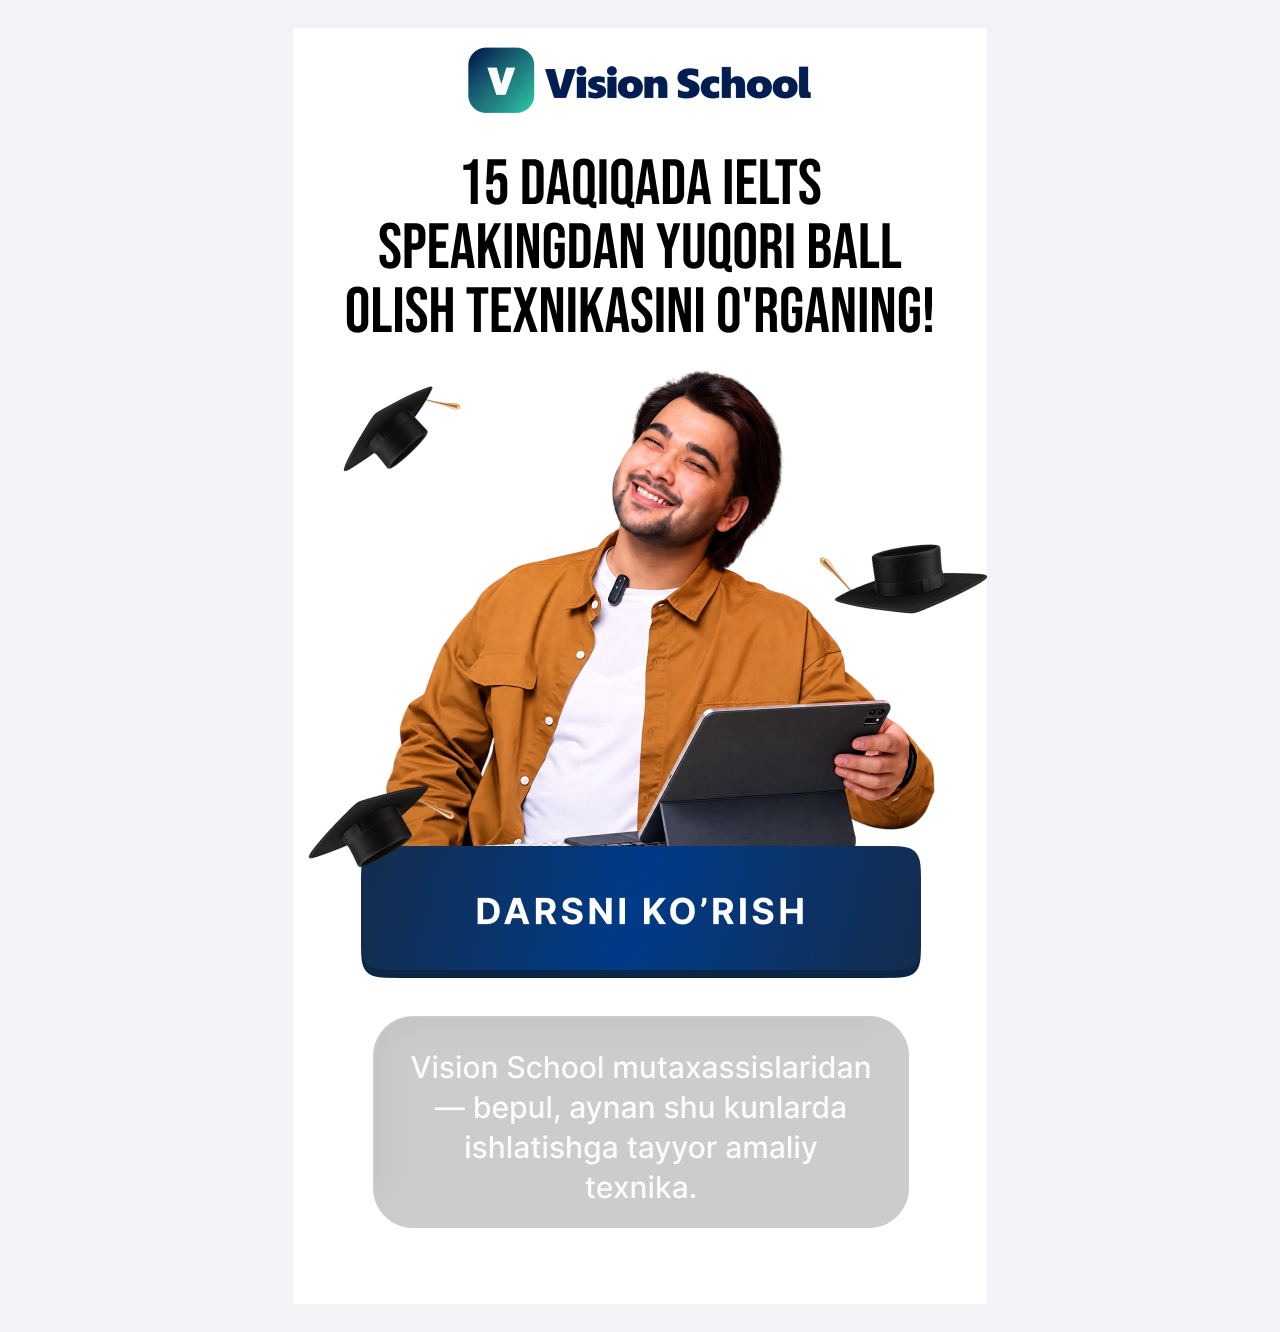
<file: index.html>
<!doctype html>
<html lang="uz">
<head>
  <meta charset="utf-8">
  <meta name="viewport" content="width=device-width,initial-scale=1,viewport-fit=cover">
  <meta name="description" content="15 daqiqada IELTS Speakingdan yuqori ball olish texnikasi">
  <title>Vision School — IELTS Speaking</title>
  <link rel="icon" type="image/svg+xml" href="data:image/svg+xml,%3Csvg xmlns='http://www.w3.org/2000/svg' viewBox='0 0 64 64'%3E%3Cdefs%3E%3ClinearGradient id='g' x2='1' y2='1'%3E%3Cstop stop-color='%230a2857'/%3E%3Cstop offset='1' stop-color='%2324c8a5'/%3E%3C/linearGradient%3E%3C/defs%3E%3Crect width='64' height='64' rx='16' fill='url(%23g)'/%3E%3Cpath d='M15 17h11l6 25 6-25h11L39 49H25z' fill='white'/%3E%3C/svg%3E">
  <link rel="stylesheet" href="assets/style.css?v=4">
</head>
<body>
  <main class="design-shell">
    <img class="design-image" src="assets/vision-design.png?v=6" width="694" height="1276" alt="Vision School — 15 daqiqada IELTS Speakingdan yuqori ball olish texnikasi">
    <button class="design-hotspot" type="button" id="openForm" aria-label="Darsni ko‘rish va ro‘yxatdan o‘tish"></button>
  </main>

  <dialog id="leadDialog" aria-labelledby="formTitle">
    <form id="leadForm" method="dialog">
      <button class="close" type="button" id="closeForm" aria-label="Yopish">×</button>
      <img class="form-logo" src="assets/logo.webp" alt="Vision School">
      <h2 id="formTitle">Bepul darsni oling</h2>
      <p>Ismingiz va telefon raqamingizni kiriting.</p>

      <label for="name">Ismingiz</label>
      <input id="name" name="name" type="text" autocomplete="name" placeholder="Ismingiz" required minlength="2">

      <label for="phone">Telefon raqamingiz</label>
      <input id="phone" name="phone" type="tel" inputmode="tel" autocomplete="tel" placeholder="+998 90 123 45 67" required minlength="9">

      <button class="submit" id="submitButton" type="submit">DARSNI OLISH</button>
      <p class="status" id="formStatus" role="status" aria-live="polite"></p>
    </form>
  </dialog>

  <script src="assets/config.js?v=5"></script>
  <script src="assets/app.js?v=4"></script>
</body>
</html>
</file>
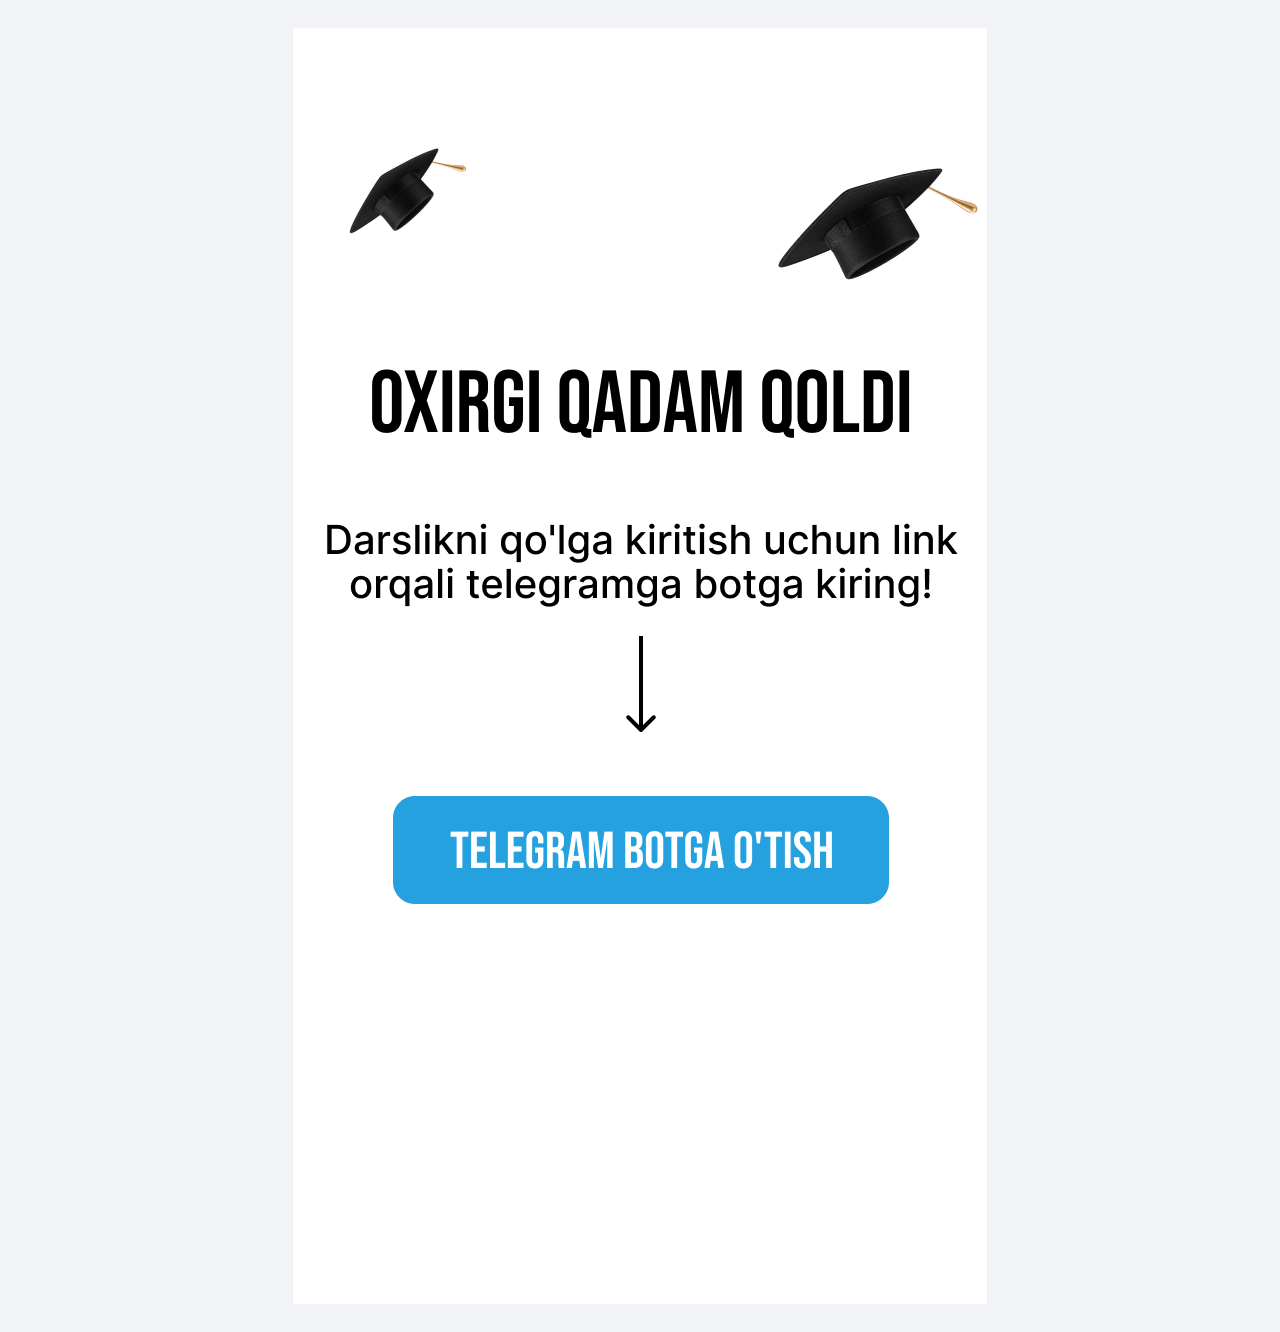
<file: thank-you.html>
<!doctype html>
<html lang="uz">
<head>
  <meta charset="utf-8">
  <meta name="viewport" content="width=device-width,initial-scale=1,viewport-fit=cover">
  <meta name="robots" content="noindex">
  <title>Oxirgi qadam — Vision School</title>
  <link rel="icon" type="image/svg+xml" href="data:image/svg+xml,%3Csvg xmlns='http://www.w3.org/2000/svg' viewBox='0 0 64 64'%3E%3Crect width='64' height='64' rx='16' fill='%230b315f'/%3E%3Cpath d='M15 17h11l6 25 6-25h11L39 49H25z' fill='white'/%3E%3C/svg%3E">
  <link rel="stylesheet" href="assets/style.css?v=4">
</head>
<body>
  <main class="design-shell thanks-shell">
    <img class="design-image" src="assets/thank-you-design.png" width="694" height="1276" alt="Oxirgi qadam qoldi — Telegram botiga o‘tish">
    <a class="telegram-hotspot" id="telegramLink" href="#" aria-label="Telegram botga o‘tish"></a>
  </main>
  <script src="assets/config.js?v=5"></script>
  <script>
    const link = document.getElementById('telegramLink');
    const url = window.VISION_CONFIG?.telegramUrl || '#';
    link.href = url;
    link.addEventListener('click', (event) => {
      if (url === '#') {
        event.preventDefault();
        alert('Telegram bot havolasi tez orada qo‘shiladi.');
      }
    });
  </script>
</body>
</html>
</file>
<file: assets/style.css>
:root{--navy:#06275d;--navy2:#0a3e83;--blue:#29a7dc;--gray:#d3d3d3}
*{box-sizing:border-box}
html{background:#f1f3f7}
body{margin:0;background:#f1f3f7;color:#050505;font-family:Arial,Helvetica,sans-serif}
.design-shell{position:relative;width:min(100%,694px);margin:0 auto;background:#fff;line-height:0}
.design-image{display:block;width:100%!important;max-width:100%;height:auto;object-fit:contain}
.design-hotspot{position:absolute;z-index:5;left:9.8%;top:64.1%;width:80.5%;height:10.4%;border:0;border-radius:22px;background:transparent;cursor:pointer}
.design-hotspot:focus-visible,.telegram-hotspot:focus-visible{outline:5px solid #2aa8dc;outline-offset:5px}
.telegram-hotspot{position:absolute;z-index:5;left:14.4%;top:60.2%;width:71.5%;height:8.7%;border-radius:22px}
.page{width:min(100%,694px);min-height:100vh;margin:0 auto;padding:20px 30px 58px;background:#fff;text-align:center;overflow:hidden}
.logo{display:block;width:min(50%,348px);height:auto;margin:0 auto 34px}
h1{margin:0;font-family:Impact,"Arial Narrow",sans-serif;font-size:clamp(28px,6.35vw,44px);font-weight:900;line-height:1.08;letter-spacing:.15px;white-space:nowrap}
.visual{position:relative;height:490px;margin-top:12px}
.teacher{position:absolute;z-index:2;left:50%;bottom:0;width:min(96%,600px);height:auto;transform:translateX(-50%)}
.hat{position:absolute;z-index:3;height:auto;object-fit:contain}
.hat-one{left:1%;top:18px;width:16%}
.hat-two{right:-1%;top:205px;width:20%}
.hat-three{left:-3%;bottom:-5px;width:18%}
.offer{position:relative;z-index:4;width:86%;margin:-2px auto 58px;padding:30px 18px 24px;border-radius:38px;background:rgba(203,203,203,.88);color:#fff;font-size:clamp(25px,4.8vw,34px);line-height:1.27}
.cta,.submit,.telegram{display:flex;width:92%;min-height:130px;margin:0 auto;align-items:center;justify-content:center;border:0;border-radius:22px;background:linear-gradient(105deg,#102e58,#073a7d,#102e58);box-shadow:0 9px 0 #08234b;color:#fff;font-family:Impact,"Arial Narrow",sans-serif;font-size:clamp(30px,5.8vw,43px);letter-spacing:2px;text-decoration:none;cursor:pointer}
.cta:active,.submit:active,.telegram:active{transform:translateY(4px);box-shadow:0 5px 0 #08234b}
dialog{width:min(90%,520px);padding:0;border:0;border-radius:28px;box-shadow:0 26px 80px rgba(0,0,0,.3);line-height:normal}
dialog::backdrop{background:rgba(2,17,42,.72);backdrop-filter:blur(3px)}
dialog form{position:relative;padding:36px 34px;text-align:left}
.close{position:absolute;right:16px;top:10px;border:0;background:transparent;font-size:36px;cursor:pointer}
.form-logo{display:block;width:210px;height:auto;margin:0 auto 24px}
dialog h2{margin:0 0 8px;text-align:center;font-size:32px;color:var(--navy)}
dialog p{margin:0 0 24px;text-align:center;font-size:17px;line-height:1.4}
label{display:block;margin:16px 0 7px;font-weight:700;color:var(--navy)}
input{width:100%;height:58px;border:2px solid #d9dee8;border-radius:14px;padding:0 16px;font-size:18px;outline:none}
input:focus{border-color:var(--navy2);box-shadow:0 0 0 4px rgba(10,62,131,.12)}
.submit{width:100%;min-height:62px;margin-top:24px;border-radius:14px;box-shadow:none;font-size:25px}
.submit:disabled{opacity:.65;cursor:wait}
.status{min-height:24px!important;margin:14px 0 0!important;color:#b42318;font-weight:700}
.thanks{width:min(100%,694px);min-height:100vh;margin:0 auto;padding:80px 32px;background:#fff;text-align:center}
.caps{display:flex;justify-content:space-between;align-items:center;margin:0 20px 90px}
.caps img:first-child{width:125px}.caps img:last-child{width:165px}
.thanks h1{font-size:clamp(52px,10vw,78px)}
.thanks p{margin:72px auto 24px;font-size:clamp(29px,5.5vw,42px);line-height:1.18}
.arrow{height:135px;font-size:92px;font-weight:200;line-height:1.2}
.telegram{min-height:110px;margin-top:15px;background:#28a8de;box-shadow:none;font-size:clamp(28px,5.4vw,40px)}
@media(max-width:520px){
  .page{padding:14px 18px 42px}.logo{width:55%;margin-bottom:24px}h1{font-size:6.35vw}
  .visual{height:69vw;min-height:300px;max-height:360px;margin-top:6px}
  .teacher{width:96%}.hat-one{top:5px}.hat-two{top:42%}.hat-three{bottom:-2px}
  .offer{width:88%;margin-bottom:46px;padding:24px 12px 22px;border-radius:30px;font-size:5.3vw}
  .cta{min-height:95px;border-radius:18px;font-size:8vw}
  .thanks{padding:54px 22px}.caps{margin:0 6px 78px}.caps img:first-child{width:90px}.caps img:last-child{width:125px}
  .thanks h1{font-size:12vw}.thanks p{margin-top:60px;font-size:7vw}.telegram{min-height:92px;font-size:7vw}
}
@media(min-width:900px){body{padding:28px 0}.page,.thanks{border-radius:28px;box-shadow:0 18px 70px rgba(15,39,72,.12)}}
@media(prefers-reduced-motion:no-preference){dialog[open]{animation:pop .22s ease-out}@keyframes pop{from{opacity:0;transform:scale(.96)}to{opacity:1;transform:scale(1)}}}
</file>
